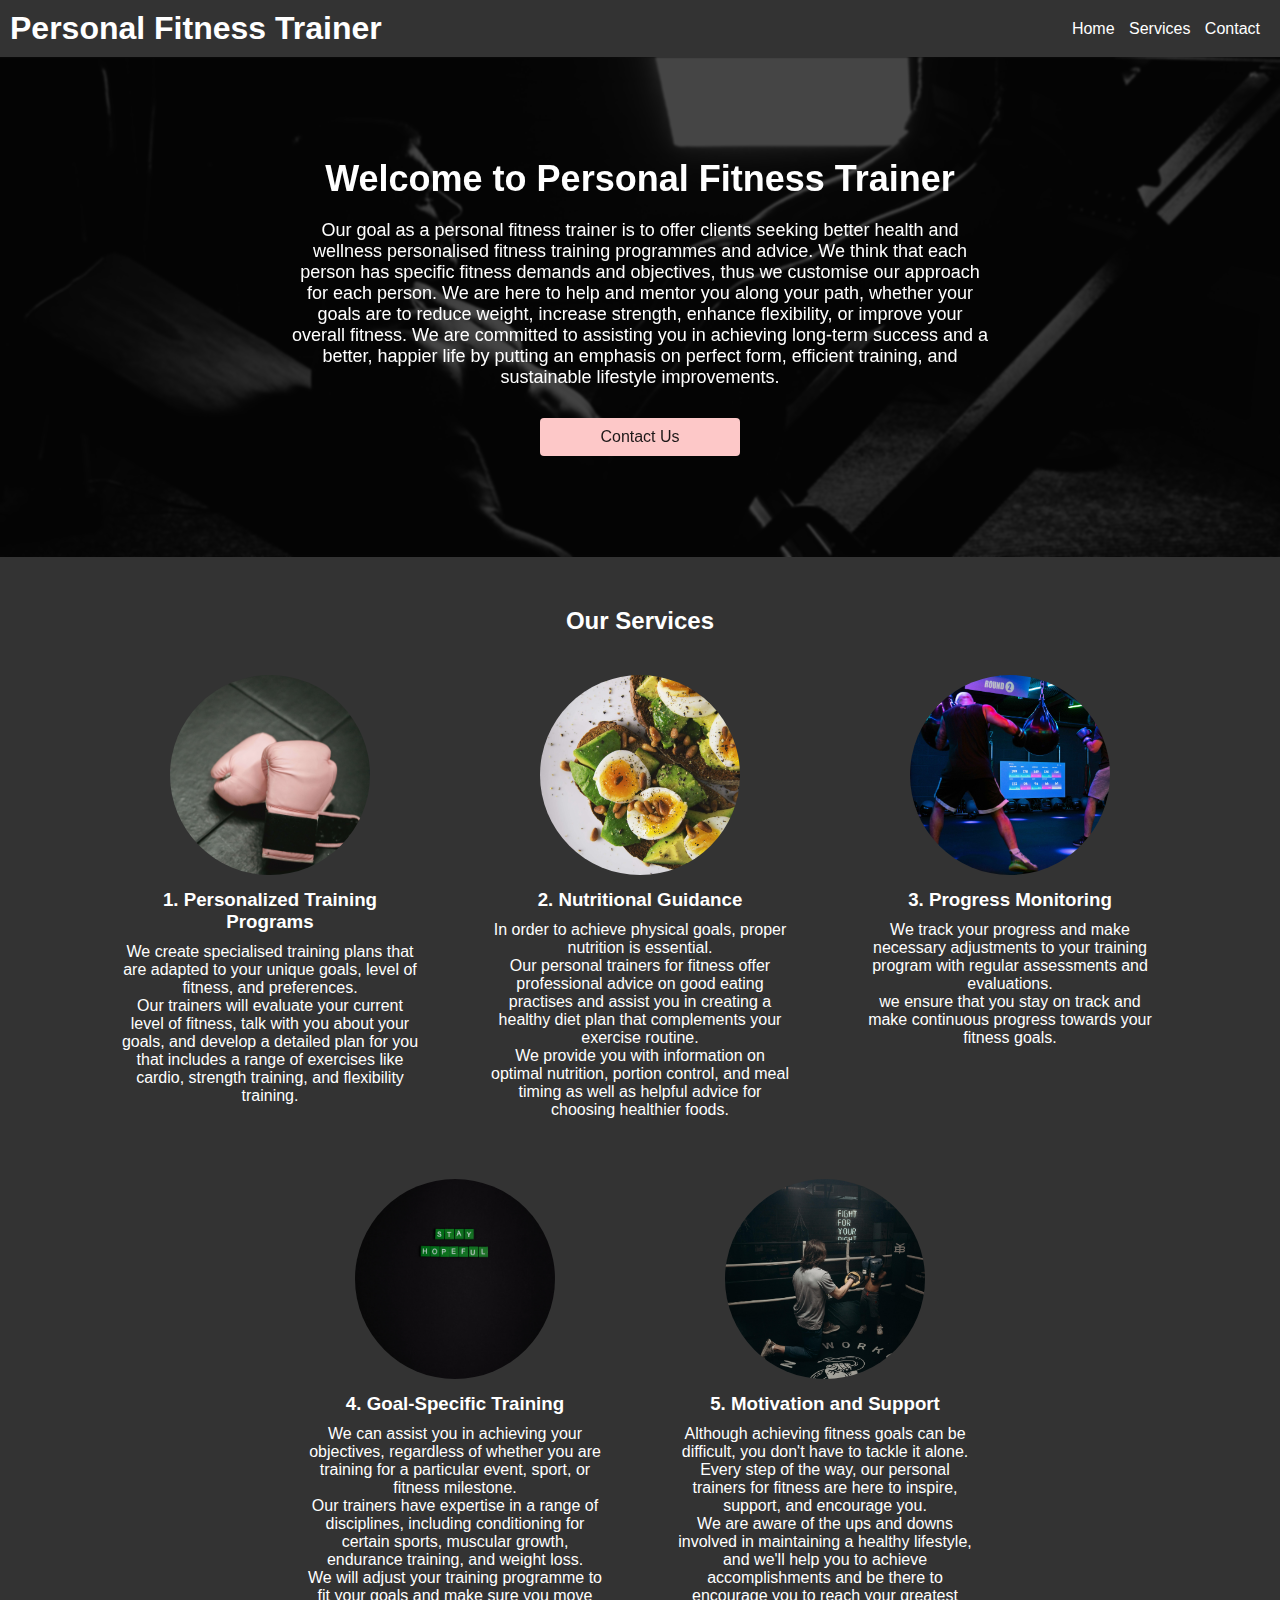
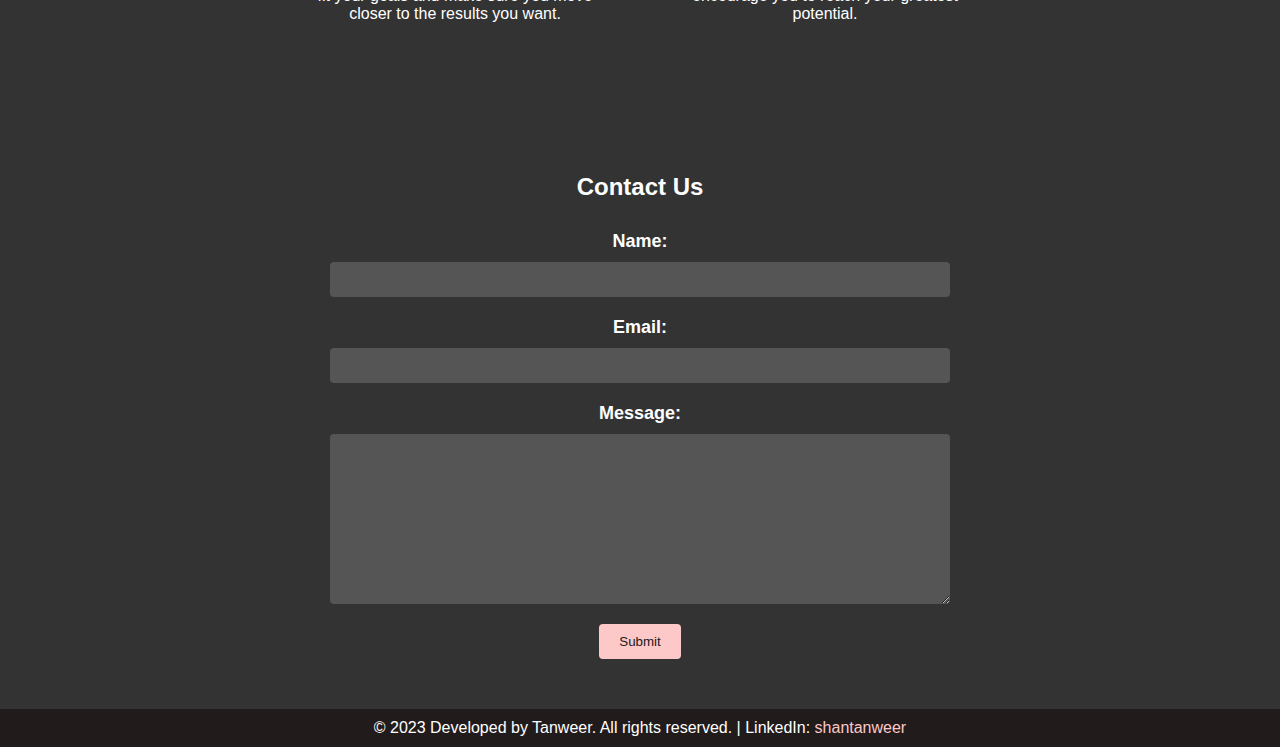
<file: index.html>
<!DOCTYPE html>
<html lang="en">
<head>
  <meta charset="UTF-8">
  <meta name="viewport" content="width=device-width, initial-scale=1.0">
  <title>Personal Fitness Trainer</title>
  <link rel="stylesheet" href="style.css">
  <link rel="icon" href="logo.jpg" type="image/png">
</head>
<body>
  <header>
    <nav>
      <h1>Personal Fitness Trainer</h1>
      <ul>
        <li><a href="#home">Home</a></li>
        <li><a href="#services">Services</a></li>
        <li><a href="#contact">Contact</a></li>
      </ul>
    </nav>
  </header>
  


  <main>
    <section id="home" class="hero">
      <div class="overlay"></div>
      <div class="content">
        <h2>Welcome to Personal Fitness Trainer</h2>
        <p>Our goal as a personal fitness trainer is to offer clients seeking better health and wellness personalised fitness training programmes and advice. We think that each person has specific fitness demands and objectives, thus we customise our approach for each person. We are here to help and mentor you along your path, whether your goals are to reduce weight, increase strength, enhance flexibility, or improve your overall fitness. We are committed to assisting you in achieving long-term success and a better, happier life by putting an emphasis on perfect form, efficient training, and sustainable lifestyle improvements.</p>
        <a href="#contact" class="btn">Contact Us</a>
      </div>
    </section>

    <section id="services" class="services">
        <h2>Our Services</h2>
        <div class="service-container">
          <div class="service">
            <img src="Service1.jpg" alt="Personalized Training Programs">
            <h3>1. Personalized Training Programs</h3>
            <p>We create specialised training plans that are adapted to your unique goals, level of fitness, and preferences. 
                <br/>Our trainers will evaluate your current level of fitness, talk with you about your goals, and develop a detailed plan for you that includes a range of exercises like cardio, strength training, and flexibility training.</p>
          </div>
          <div class="service">
            <img src="Service2.jpg" alt="Nutritional Guidance">
            <h3>2. Nutritional Guidance</h3>
            <p>In order to achieve physical goals, proper nutrition is essential.<br/> Our personal trainers for fitness offer professional advice on good eating practises and assist you in creating a healthy diet plan that complements your exercise routine.<br/> We provide you with information on optimal nutrition, portion control, and meal timing as well as helpful advice for choosing healthier foods.</p>
          </div>
          <div class="service">
            <img src="Service3.jpg" alt="Progress Monitoring">
            <h3>3. Progress Monitoring</h3>
            <p>We track your progress and make necessary adjustments to your training program with regular assessments and evaluations. <br/>we ensure that you stay on track and make continuous progress towards your fitness goals.</p>
          </div>
          <div class="service">
            <img src="Service4.jpg" alt="Goal-Specific Training">
            
            <h3>4. Goal-Specific Training</h3>
            <p>We can assist you in achieving your objectives, regardless of whether you are training for a particular event, sport, or fitness milestone.<br/> Our trainers have expertise in a range of disciplines, including conditioning for certain sports, muscular growth, endurance training, and weight loss. <br/>We will adjust your training programme to fit your goals and make sure you move closer to the results you want.</p>
          </div>
          <div class="service">
            <img src="Service5.jpg" alt="Motivation and Support">
            <h3>5. Motivation and Support</h3>
            <p>Although achieving fitness goals can be difficult, you don't have to tackle it alone. <br/>Every step of the way, our personal trainers for fitness are here to inspire, support, and encourage you. <br/>We are aware of the ups and downs involved in maintaining a healthy lifestyle, and we'll help you to achieve accomplishments and be there to encourage you to reach your greatest potential.</p>
          </div>
        </div>
    </section>
      

    <section id="contact" class="contact">
        <h2>Contact Us</h2>
        <form id="contactForm">
          <label for="name">Name:</label>
          <input type="text" id="name" name="name" required>
          <label for="email">Email:</label>
          <input type="email" id="email" name="email" required>
          <label for="message">Message:</label>
          <textarea id="message" name="message" required></textarea>
          <button type="submit">Submit</button>
        </form>
      </section>
      
  </main>

  <footer>
    <p>&copy; 2023 Developed by Tanweer. All rights reserved. | LinkedIn: <a href="https://www.linkedin.com/in/shantanweer">shantanweer</a></p>
  </footer>
  
  
  
  <script src="script.js"></script>
</body>
</html>
</file>
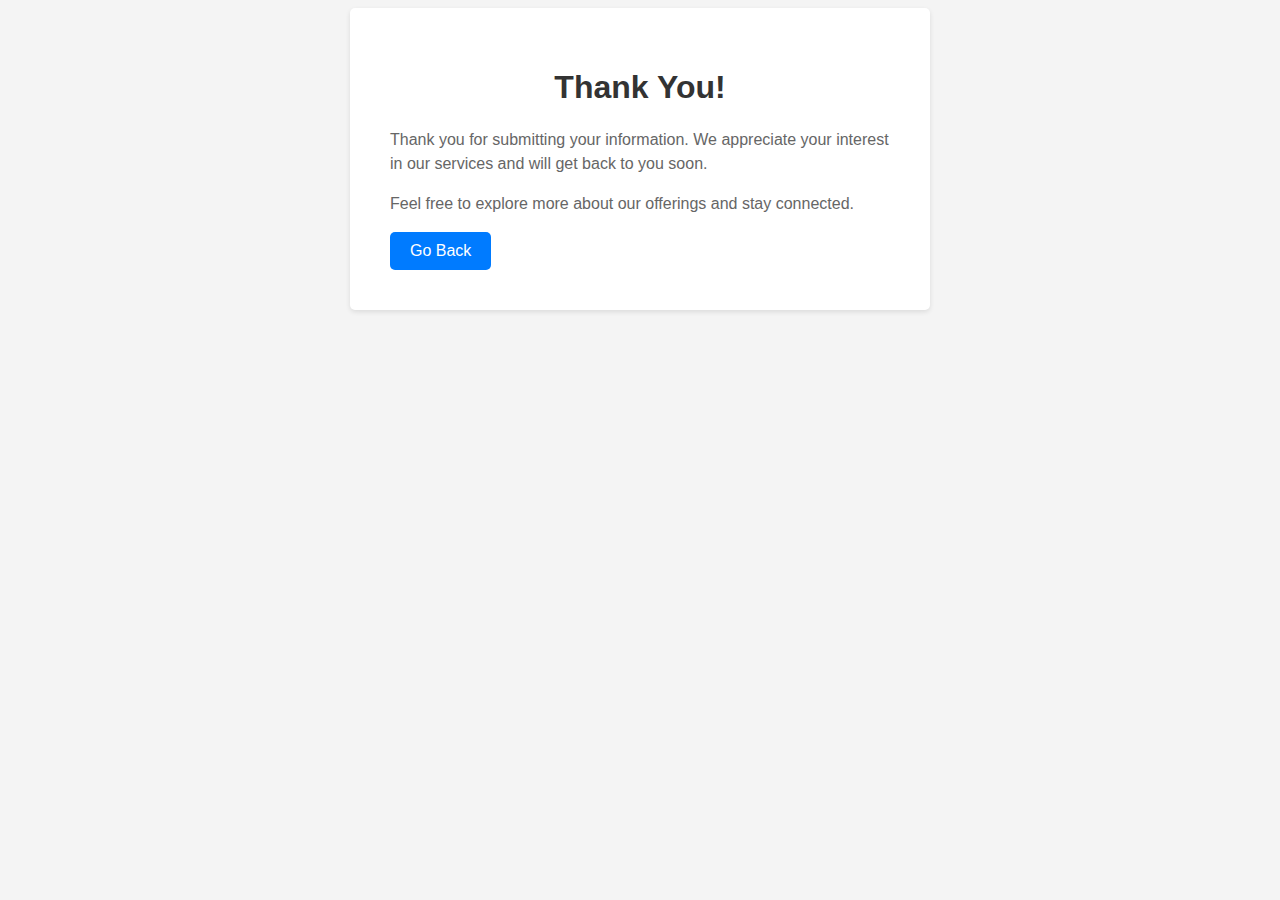
<file: thanks.html>
<!DOCTYPE html>
<html lang="en">
<head>
  <meta charset="UTF-8">
  <meta name="viewport" content="width=device-width, initial-scale=1.0">
  <title>Thank You!</title>
  <style>
    /* CSS Styles */
    body {
      background-color: #f4f4f4;
      font-family: Arial, sans-serif;
    }
    
    .container {
      max-width: 500px;
      margin: 0 auto;
      padding: 40px;
      background-color: #ffffff;
      border-radius: 5px;
      box-shadow: 0 2px 5px rgba(0, 0, 0, 0.1);
    }
    
    h1 {
      text-align: center;
      color: #333333;
    }
    
    p {
      color: #666666;
      line-height: 1.5;
    }
    
    .btn {
      display: inline-block;
      padding: 10px 20px;
      background-color: #007bff;
      color: #ffffff;
      text-decoration: none;
      border-radius: 5px;
      transition: background-color 0.3s ease;
    }
    
    .btn:hover {
      background-color: #0056b3;
    }
  </style>
</head>
<body>
  <div class="container">
    <h1>Thank You!</h1>
    <p>Thank you for submitting your information. We appreciate your interest in our services and will get back to you soon.</p>
    <p>Feel free to explore more about our offerings and stay connected.</p>
    <a href="index.html" class="btn">Go Back</a>
  </div>
</body>
</html>
</file>
<file: style.css>
body, h1, h2, h3, p, ul, li, form {
    margin: 0;
    padding: 0;
  }
  
  body {
    font-family: Arial, sans-serif;
  }
  
  header {
    background-color: rgba(0, 0, 0, 0.8);
    color: #fff;
    padding: 10px;

  }
  footer {
    background-color: #221b1b;
    color: #fff;
    padding: 10px;
    text-align: center;
  }
  
  footer p {
    margin-bottom: 0;
  }
  
  footer a {
    color: #fdc8c8;
    text-decoration: none;
  }
  
  footer a:hover {
    text-decoration: underline;
  }
  
  nav {
    display: flex;
    align-items: center;
    justify-content: space-between;
  }
  
  nav ul {
    list-style-type: none;
  }
  
  nav ul li {
    display: inline;
    margin-right: 10px;
  }
  
  nav ul li a {
    color: #fff;
    text-decoration: none;
  }
  
  .main {
    max-width: 960px;
    margin: 0 auto;
    padding: 20px;
  }
  
  .hero {
    position: relative;
    height: 500px;
    background-image: url('background1.jpg');
    background-size: cover;
    background-position: center;
    color: #fff;
    display: flex;
    align-items: center;
    justify-content: flex-end;
    text-align: center;
    padding-right: 40px;
  }
  
  .hero::before {
    content: "";
    position: absolute;
    top: 0;
    left: 0;
    width: 100%;
    height: 100%;
    backdrop-filter: blur(1px); /* Adjust the blur intensity as needed */
  }
 
  .hero .content {
    position: absolute;
    top: 50%;
    left: 50%;
    transform: translate(-50%, -50%);
    width: 90%;
    max-width: 700px;
    text-align: center;
  }
  
  .hero .content h2 {
    font-size: 36px;
    color: #fff;
    margin-bottom: 20px;
  }
  
  .hero .content p {
    font-size: 18px;
    color: #fff;
    margin-bottom: 30px;
  }
  
  .hero .content .btn {
    display: inline-block;
    padding: 10px 20px;
    background-color: #fdc8c8;
    color: #1d1818;
    border: none;
    border-radius: 4px;
    font-size: 16px;
    text-decoration: none;
    transition: background-color 0.3s ease;
    width: 200px; /* Set a specific width for the button */
    max-width: 100%; /* Make the button width responsive */
    box-sizing: border-box;
  }
  
  .hero .content .btn:hover {
    background-color: #ff8f8f;
  }
  
  
  
  .overlay {
    position: absolute;
    top: 0;
    left: 0;
    width: 100%;
    height: 100%;
    background-color: rgba(0, 0, 0, 0.712);
  }
  
  .content {
    z-index: 1;
  }
  
  .services {
    padding: 50px 0;
    text-align: center;
    background-color: #333;
    color: #fff;
  }
  
  .services h2 {
    margin-bottom: 30px;
  }
  
  .service-container {
    display: flex;
    justify-content: center;
    flex-wrap: wrap;
  }
  
  .service {
    flex: 0 0 300px;
    margin: 0 15px;
    margin-bottom: 40px;
    padding: 10px 20px 10px;
  }
  
  .service p {
    margin-top: 10px;
  }
  
  .service img {
    width: 200px;
    height: 200px;
    object-fit: cover;
    border-radius: 50%;
    margin-bottom: 10px;
  }
  
  .contact {
    padding: 50px 0;
    text-align: center;
    background-color: #333;
    color: #fff;
  }
  
  .contact h2 {
    margin-bottom: 30px;
  }
  
  .contact form {
    max-width: 600px;
    margin: 0 auto;
    display: flex;
    flex-direction: column;
    align-items: center;
  }
  
  .contact form label {
    margin-bottom: 10px;
    font-size: 18px;
    font-weight: bold;
  }
  
  .contact form input,
  .contact form textarea {
    padding: 10px;
    width: 100%;
    border: none;
    border-radius: 4px;
    margin-bottom: 20px;
    background-color: #555;
    color: #fff;
  }
  
  .contact form textarea {
    resize: vertical;
    min-height: 150px;
  }
  
  .contact form button {
    padding: 10px 20px;
    background-color: #fdc8c8;
    color: #1d1818;
    border: none;
    border-radius: 4px;
    cursor: pointer;
    transition: background-color 0.3s ease;
  }
  
  .contact form button:hover {
    background-color: #ff8f8f;
  }
  
  .contact form button:focus {
    outline: none;
  }
  
  /* @media (max-width: 768px) {
    .main {
      padding: 10px;
    }
  
    .hero {
      height: 300px;
    }
  
    .services .service {
      flex-basis: 105%;
      margin: 15px 0;
    }
  
    input,
    textarea,
    button {
      width: 100%;
    }
  } */
  @media (max-width: 768px) {
    .hero {
      height: auto; /* Remove the fixed height */
      padding: 120px 10px; /* Adjust the padding to create space around the content */
      text-align: center; /* Center the content */
    }
  
    .hero::before {
      display: none; /* Hide the overlay background */
    }
  
    .hero .content {
      position: static; /* Remove the absolute positioning */
      transform: none; /* Remove the translation */
      width: 100%; /* Adjust the width */
      max-width: none; /* Adjust the max-width */
      padding: 0; /* Remove the padding */
    }
  
    .hero .content h2 {
      font-size: 22px; /* Decrease the font size */
      margin-bottom: 10px; /* Adjust the margin */
    }
  
    .hero .content p {
      font-size: 12px; /* Decrease the font size */
      margin-bottom: 20px; /* Adjust the margin */
    }
  
    .services {
      margin-top: 0px; /* Add margin to create space below the header */
    }
  }
  
  
  
  
  @media (max-width: 480px) {
    nav ul li {
      display: block;
      margin-bottom: 10px;
    }
  
    .hero {
      height: 150px;
    }
  
    .services .service {
      flex-basis: 90%;
    }
  }
</file>
